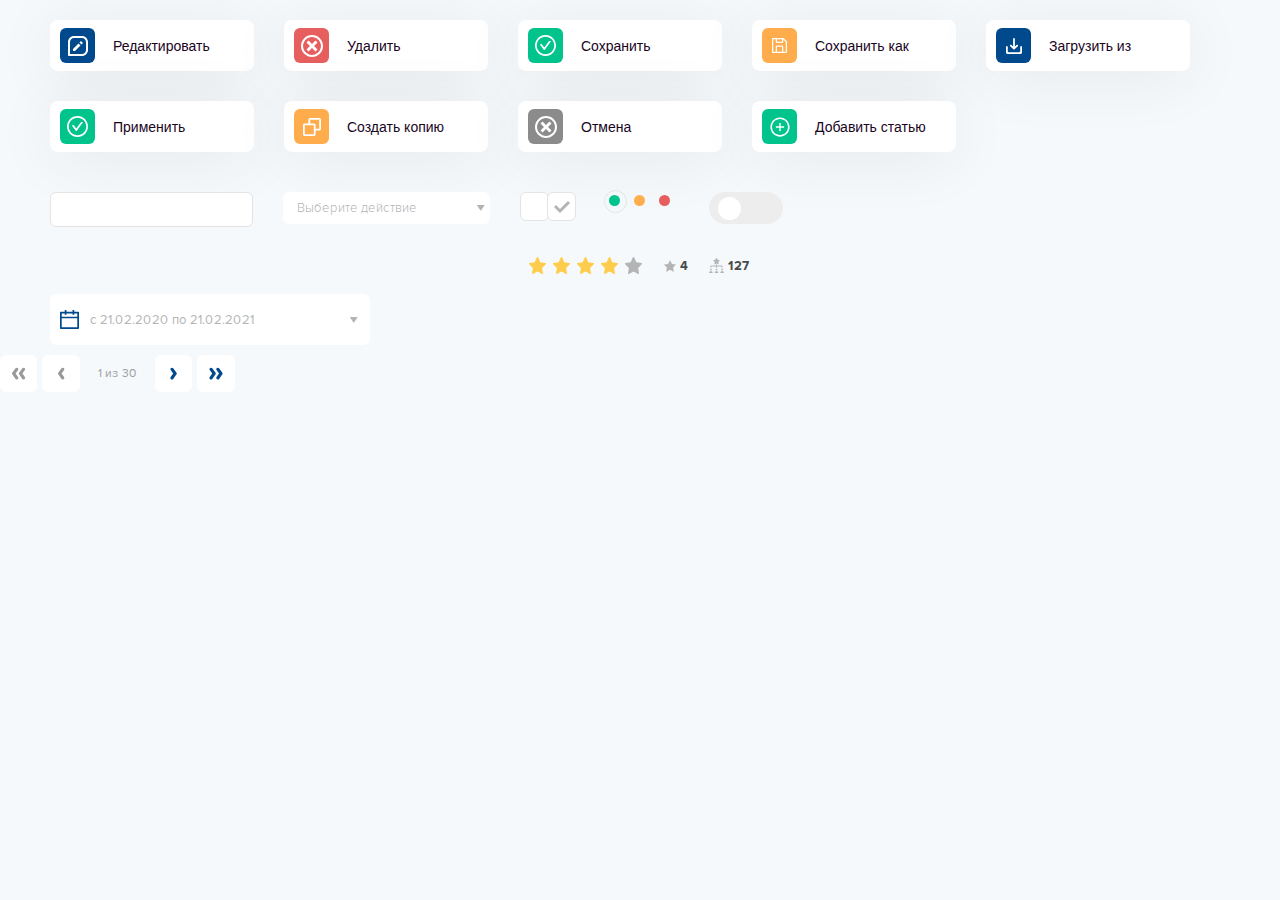
<file: ux.html>
<!DOCTYPE html>
<html lang="en">

<head>
    <meta charset="UTF-8">
    <meta http-equiv="X-UA-Compatible" content="IE=edge">
    <meta name="viewport" content="width=device-width, initial-scale=1.0">
    <title>UX</title>
    <link rel="stylesheet" href="css/nice-select.css">
    <link rel="stylesheet" href="css/datepicker.css">
    <link rel="stylesheet" href="https://cdn.jsdelivr.net/npm/bootstrap@4.6.0/dist/css/bootstrap.min.css" integrity="sha384-B0vP5xmATw1+K9KRQjQERJvTumQW0nPEzvF6L/Z6nronJ3oUOFUFpCjEUQouq2+l" crossorigin="anonymous">
    <link rel="stylesheet" href="css/style.css">
</head>

<body>
    <div class="buttons">
        <button class="edit-btn custom-btn">
            <i>
                <svg width="20" height="20" viewBox="0 0 20 20" fill="none" xmlns="http://www.w3.org/2000/svg">
                    <path d="M14 0H6C2.691 0 0 2.691 0 6V19C0 19.2652 0.105357 19.5196 0.292893 19.7071C0.48043 19.8946 0.734784 20 1 20H14C17.309 20 20 17.309 20 14V6C20 2.691 17.309 0 14 0ZM18 14C18 16.206 16.206 18 14 18H2V6C2 3.794 3.794 2 6 2H14C16.206 2 18 3.794 18 6V14Z" fill="white"/>
                    <path d="M5 12.9868V14.9858H6.999L12.528 9.46382L10.53 7.46582L5 12.9868Z" fill="white"/>
                    <path d="M13.4707 8.522L11.4727 6.522L12.9957 5L14.9957 6.999L13.4707 8.522Z" fill="white"/>
                </svg>
            </i>
            <span>Редактировать</span>
        </button>
        <button class="delete-btn custom-btn">
            <i>
                <svg width="22" height="22" viewBox="0 0 22 22" fill="none" xmlns="http://www.w3.org/2000/svg">
                    <path d="M11 0C8.08262 0 5.28473 1.15893 3.22183 3.22183C1.15893 5.28473 0 8.08262 0 11C0 13.9174 1.15893 16.7153 3.22183 18.7782C5.28473 20.8411 8.08262 22 11 22C13.9174 22 16.7153 20.8411 18.7782 18.7782C20.8411 16.7153 22 13.9174 22 11C22 8.08262 20.8411 5.28473 18.7782 3.22183C16.7153 1.15893 13.9174 0 11 0V0ZM11 19.9375C8.62963 19.9375 6.35634 18.9959 4.68023 17.3198C3.00413 15.6437 2.0625 13.3704 2.0625 11C2.0625 8.62963 3.00413 6.35634 4.68023 4.68023C6.35634 3.00413 8.62963 2.0625 11 2.0625C13.3704 2.0625 15.6437 3.00413 17.3198 4.68023C18.9959 6.35634 19.9375 8.62963 19.9375 11C19.9375 13.3704 18.9959 15.6437 17.3198 17.3198C15.6437 18.9959 13.3704 19.9375 11 19.9375Z" fill="#FFFFFF"/>
                    <path d="M14.4375 5.5L11 8.9375L7.5625 5.5L5.5 7.5625L8.9375 11L5.5 14.4375L7.5625 16.5L11 13.0625L14.4375 16.5L16.5 14.4375L13.0625 11L16.5 7.5625L14.4375 5.5Z" fill="#FFFFFF"/>
                </svg>
            </i>
            <span>Удалить</span>
        </button>
        <button class="save-btn custom-btn">
            <i>
                <svg width="21" height="21" viewBox="0 0 21 21" fill="none" xmlns="http://www.w3.org/2000/svg">
                    <path d="M15.7751 6H14.4522C14.1645 6 13.8909 6.13869 13.7217 6.37644L9.28767 12.5467L7.2794 9.75024C7.11017 9.51532 6.83939 9.37381 6.54887 9.37381H5.22601C5.04267 9.37381 4.93548 9.58325 5.04267 9.73326L8.55714 14.6241C8.64016 14.7404 8.74961 14.8352 8.87641 14.9005C9.00321 14.9659 9.14371 15 9.28626 15C9.42882 15 9.56932 14.9659 9.69612 14.9005C9.82292 14.8352 9.93237 14.7404 10.0154 14.6241L15.9556 6.35946C16.0656 6.20945 15.9584 6 15.7751 6Z" fill="white"/>
                    <path d="M10.5 0C4.70156 0 0 4.70156 0 10.5C0 16.2984 4.70156 21 10.5 21C16.2984 21 21 16.2984 21 10.5C21 4.70156 16.2984 0 10.5 0ZM10.5 19.2188C5.68594 19.2188 1.78125 15.3141 1.78125 10.5C1.78125 5.68594 5.68594 1.78125 10.5 1.78125C15.3141 1.78125 19.2188 5.68594 19.2188 10.5C19.2188 15.3141 15.3141 19.2188 10.5 19.2188Z" fill="white"/>
                </svg>
            </i>
            <span>Сохранить</span>
        </button>
        <button class="save-as-btn custom-btn">
            <i>
                <svg width="15" height="15" viewBox="0 0 15 15" fill="none" xmlns="http://www.w3.org/2000/svg">
                    <path d="M14.8187 3.30626L11.6937 0.18126C11.6353 0.123334 11.5661 0.0775062 11.4899 0.0464034C11.4138 0.0153005 11.3322 -0.000465111 11.25 1.04464e-05H1.25C0.918479 1.04464e-05 0.600537 0.131706 0.366116 0.366127C0.131696 0.600547 0 0.918489 0 1.25001V13.75C0 14.0815 0.131696 14.3995 0.366116 14.6339C0.600537 14.8683 0.918479 15 1.25 15H13.75C14.0815 15 14.3995 14.8683 14.6339 14.6339C14.8683 14.3995 15 14.0815 15 13.75V3.75001C15.0005 3.66775 14.9847 3.58621 14.9536 3.51007C14.9225 3.43392 14.8767 3.36466 14.8187 3.30626ZM5 1.25001H9.99999V3.75001H5V1.25001ZM9.99999 13.75H5V8.75H9.99999V13.75ZM11.25 13.75V8.75C11.25 8.41848 11.1183 8.10054 10.8839 7.86612C10.6495 7.6317 10.3315 7.50001 9.99999 7.50001H5C4.66848 7.50001 4.35053 7.6317 4.11611 7.86612C3.88169 8.10054 3.75 8.41848 3.75 8.75V13.75H1.25V1.25001H3.75V3.75001C3.75 4.08153 3.88169 4.39947 4.11611 4.63389C4.35053 4.86831 4.66848 5.00001 5 5.00001H9.99999C10.3315 5.00001 10.6495 4.86831 10.8839 4.63389C11.1183 4.39947 11.25 4.08153 11.25 3.75001V1.50626L13.75 4.00626V13.75H11.25Z" fill="#FFFFFF"/>
                </svg>
            </i>
            <span>Сохранить как</span>
        </button>
        <button class="download-btn custom-btn">
            <i>
                <svg width="16" height="16" viewBox="0 0 16 16" fill="none" xmlns="http://www.w3.org/2000/svg">
                    <path d="M14.2222 8.88889V13.3333C14.2222 13.8222 13.8222 14.2222 13.3333 14.2222H2.66667C2.17778 14.2222 1.77778 13.8222 1.77778 13.3333V8.88889C1.77778 8.4 1.37778 8 0.888889 8C0.4 8 0 8.4 0 8.88889V14.2222C0 15.2 0.8 16 1.77778 16H14.2222C15.2 16 16 15.2 16 14.2222V8.88889C16 8.4 15.6 8 15.1111 8C14.6222 8 14.2222 8.4 14.2222 8.88889ZM8.88889 8.59556L10.56 6.92444C10.6423 6.84215 10.74 6.77687 10.8475 6.73233C10.955 6.68779 11.0703 6.66487 11.1867 6.66487C11.303 6.66487 11.4183 6.68779 11.5258 6.73233C11.6333 6.77687 11.731 6.84215 11.8133 6.92444C11.8956 7.00674 11.9609 7.10444 12.0054 7.21196C12.05 7.31949 12.0729 7.43473 12.0729 7.55111C12.0729 7.66749 12.05 7.78274 12.0054 7.89026C11.9609 7.99778 11.8956 8.09548 11.8133 8.17778L8.62222 11.3689C8.53999 11.4513 8.44231 11.5167 8.33478 11.5613C8.22725 11.6059 8.11197 11.6288 7.99556 11.6288C7.87914 11.6288 7.76387 11.6059 7.65633 11.5613C7.5488 11.5167 7.45112 11.4513 7.36889 11.3689L4.17778 8.17778C4.01158 8.01158 3.9182 7.78616 3.9182 7.55111C3.9182 7.31607 4.01158 7.09065 4.17778 6.92444C4.34398 6.75824 4.5694 6.66487 4.80444 6.66487C5.03949 6.66487 5.26491 6.75824 5.43111 6.92444L7.11111 8.59556V0.888889C7.11111 0.4 7.51111 0 8 0C8.48889 0 8.88889 0.4 8.88889 0.888889V8.59556Z" fill="white"/>
                </svg>
            </i>
            <span>Загрузить из</span>
        </button>
        <button class="apply-btn custom-btn">
            <i>
                <svg width="21" height="21" viewBox="0 0 21 21" fill="none" xmlns="http://www.w3.org/2000/svg">
                    <path d="M15.7751 6H14.4522C14.1645 6 13.8909 6.13869 13.7217 6.37644L9.28767 12.5467L7.2794 9.75024C7.11017 9.51532 6.83939 9.37381 6.54887 9.37381H5.22601C5.04267 9.37381 4.93548 9.58325 5.04267 9.73326L8.55714 14.6241C8.64016 14.7404 8.74961 14.8352 8.87641 14.9005C9.00321 14.9659 9.14371 15 9.28626 15C9.42882 15 9.56932 14.9659 9.69612 14.9005C9.82292 14.8352 9.93237 14.7404 10.0154 14.6241L15.9556 6.35946C16.0656 6.20945 15.9584 6 15.7751 6Z" fill="white"/>
                    <path d="M10.5 0C4.70156 0 0 4.70156 0 10.5C0 16.2984 4.70156 21 10.5 21C16.2984 21 21 16.2984 21 10.5C21 4.70156 16.2984 0 10.5 0ZM10.5 19.2188C5.68594 19.2188 1.78125 15.3141 1.78125 10.5C1.78125 5.68594 5.68594 1.78125 10.5 1.78125C15.3141 1.78125 19.2188 5.68594 19.2188 10.5C19.2188 15.3141 15.3141 19.2188 10.5 19.2188Z" fill="white"/>
                </svg>
            </i>
            <span>Применить</span>
        </button>
        <button class="copy-btn custom-btn">
            <i>
                <svg width="18" height="18" viewBox="0 0 18 18" fill="none" xmlns="http://www.w3.org/2000/svg">
                    <path d="M16.2 0H7.2C6.2073 0 5.4 0.8073 5.4 1.8V5.4H1.8C0.8073 5.4 0 6.2073 0 7.2V16.2C0 17.1927 0.8073 18 1.8 18H10.8C11.7927 18 12.6 17.1927 12.6 16.2V12.6H16.2C17.1927 12.6 18 11.7927 18 10.8V1.8C18 0.8073 17.1927 0 16.2 0ZM1.8 16.2V7.2H10.8L10.8018 16.2H1.8ZM16.2 10.8H12.6V7.2C12.6 6.2073 11.7927 5.4 10.8 5.4H7.2V1.8H16.2V10.8Z" fill="white"/>
                </svg>
            </i>
            <span>Создать копию</span>
        </button>
        <button class="cancel-btn custom-btn">
            <i>
                <svg width="22" height="22" viewBox="0 0 22 22" fill="none" xmlns="http://www.w3.org/2000/svg">
                    <path d="M11 0C8.08262 0 5.28473 1.15893 3.22183 3.22183C1.15893 5.28473 0 8.08262 0 11C0 13.9174 1.15893 16.7153 3.22183 18.7782C5.28473 20.8411 8.08262 22 11 22C13.9174 22 16.7153 20.8411 18.7782 18.7782C20.8411 16.7153 22 13.9174 22 11C22 8.08262 20.8411 5.28473 18.7782 3.22183C16.7153 1.15893 13.9174 0 11 0V0ZM11 19.9375C8.62963 19.9375 6.35634 18.9959 4.68023 17.3198C3.00413 15.6437 2.0625 13.3704 2.0625 11C2.0625 8.62963 3.00413 6.35634 4.68023 4.68023C6.35634 3.00413 8.62963 2.0625 11 2.0625C13.3704 2.0625 15.6437 3.00413 17.3198 4.68023C18.9959 6.35634 19.9375 8.62963 19.9375 11C19.9375 13.3704 18.9959 15.6437 17.3198 17.3198C15.6437 18.9959 13.3704 19.9375 11 19.9375Z" fill="#FFFFFF"/>
                    <path d="M14.4375 5.5L11 8.9375L7.5625 5.5L5.5 7.5625L8.9375 11L5.5 14.4375L7.5625 16.5L11 13.0625L14.4375 16.5L16.5 14.4375L13.0625 11L16.5 7.5625L14.4375 5.5Z" fill="#FFFFFF"/>
                </svg>
            </i>
            <span>Отмена</span>
        </button>
        <button class="add-btn custom-btn">
            <i>
                <svg width="22" height="22" viewBox="0 0 12 12" fill="none" xmlns="http://www.w3.org/2000/svg">
                    <path d="M8.15625 5.625H6.375V3.84375C6.375 3.79219 6.33281 3.75 6.28125 3.75H5.71875C5.66719 3.75 5.625 3.79219 5.625 3.84375V5.625H3.84375C3.79219 5.625 3.75 5.66719 3.75 5.71875V6.28125C3.75 6.33281 3.79219 6.375 3.84375 6.375H5.625V8.15625C5.625 8.20781 5.66719 8.25 5.71875 8.25H6.28125C6.33281 8.25 6.375 8.20781 6.375 8.15625V6.375H8.15625C8.20781 6.375 8.25 6.33281 8.25 6.28125V5.71875C8.25 5.66719 8.20781 5.625 8.15625 5.625Z" fill="white"/>
                    <path d="M6 0.75C3.10078 0.75 0.75 3.10078 0.75 6C0.75 8.89922 3.10078 11.25 6 11.25C8.89922 11.25 11.25 8.89922 11.25 6C11.25 3.10078 8.89922 0.75 6 0.75ZM6 10.3594C3.59297 10.3594 1.64062 8.40703 1.64062 6C1.64062 3.59297 3.59297 1.64062 6 1.64062C8.40703 1.64062 10.3594 3.59297 10.3594 6C10.3594 8.40703 8.40703 10.3594 6 10.3594Z" fill="white"/>
                </svg>
            </i>
            <span>Добавить статью</span>
        </button>
    </div>

    <div class="inputs">
        <input type="text">
        <div class="select-block">
            <select class="select">
                <option disabled selected value="">Выберите действие</option>
                <option value="действие 1">действие 1</option>
                <option value="действие 2">действие 2</option>
                <option value="действие 3">действие 3</option>
            </select>
        </div>
        <!-- <input type='text' class="datepicker-here" /> -->
        <div class="check">
            <input type='checkbox' class="checkbox" id='c' />
            <label for='c'>
            </label>
            <input type='checkbox' class="checkbox" checked id='c2' />
            <label for='c2'>
            </label>
        </div>
        <div class="radio">
            <input type='radio' checked class='orange-radio' id='r' name='r' />
            <label for='r'>
            </label>
            <input type='radio' class='orange-radio' id='r2' name='r' />
            <label for='r2'>
            </label>
            <input type='radio' class='red-radio' id='r3' name='r' />
            <label for='r3'>
            </label>
        </div>
        <div class="switch-block">
            <input type="checkbox" id="toggle" class="toggle" />
            <label for="toggle" class="switch"></label>
        </div>
    </div>

    <div class="block">
        <div class="rating-block">
            <div class="rating">
                <svg class="rating__item" width="17" height="17" viewBox="0 0 17 17" fill="none" xmlns="http://www.w3.org/2000/svg">
                    <path d="M16.4505 5.98618L11.3543 5.21059L9.07611 0.374144C9.01388 0.241725 8.91152 0.134529 8.78506 0.0693701C8.46793 -0.0945772 8.08254 0.0420455 7.92397 0.374144L5.64581 5.21059L0.549539 5.98618C0.409035 6.0072 0.280575 6.07656 0.182222 6.18166C0.0633192 6.30964 -0.00220171 6.48181 5.64944e-05 6.66035C0.0023147 6.83888 0.0721672 7.00918 0.194265 7.13381L3.88148 10.8983L3.01036 16.214C2.98993 16.3376 3.003 16.4648 3.04808 16.5811C3.09316 16.6973 3.16845 16.7981 3.26541 16.8718C3.36237 16.9456 3.47713 16.9894 3.59666 16.9983C3.7162 17.0072 3.83573 16.9809 3.9417 16.9223L8.50004 14.4127L13.0584 16.9223C13.1828 16.9917 13.3273 17.0148 13.4658 16.9896C13.8151 16.9265 14.0499 16.5797 13.9897 16.214L13.1186 10.8983L16.8058 7.13381C16.9062 7.03082 16.9724 6.8963 16.9925 6.74917C17.0467 6.38134 16.8018 6.04083 16.4505 5.98618Z" fill="#FFCD4D"/>
                </svg>
                <svg class="rating__item" width="17" height="17" viewBox="0 0 17 17" fill="none" xmlns="http://www.w3.org/2000/svg">
                    <path d="M16.4505 5.98618L11.3543 5.21059L9.07611 0.374144C9.01388 0.241725 8.91152 0.134529 8.78506 0.0693701C8.46793 -0.0945772 8.08254 0.0420455 7.92397 0.374144L5.64581 5.21059L0.549539 5.98618C0.409035 6.0072 0.280575 6.07656 0.182222 6.18166C0.0633192 6.30964 -0.00220171 6.48181 5.64944e-05 6.66035C0.0023147 6.83888 0.0721672 7.00918 0.194265 7.13381L3.88148 10.8983L3.01036 16.214C2.98993 16.3376 3.003 16.4648 3.04808 16.5811C3.09316 16.6973 3.16845 16.7981 3.26541 16.8718C3.36237 16.9456 3.47713 16.9894 3.59666 16.9983C3.7162 17.0072 3.83573 16.9809 3.9417 16.9223L8.50004 14.4127L13.0584 16.9223C13.1828 16.9917 13.3273 17.0148 13.4658 16.9896C13.8151 16.9265 14.0499 16.5797 13.9897 16.214L13.1186 10.8983L16.8058 7.13381C16.9062 7.03082 16.9724 6.8963 16.9925 6.74917C17.0467 6.38134 16.8018 6.04083 16.4505 5.98618Z" fill="#FFCD4D"/>
                </svg>
                <svg class="rating__item" width="17" height="17" viewBox="0 0 17 17" fill="none" xmlns="http://www.w3.org/2000/svg">
                    <path d="M16.4505 5.98618L11.3543 5.21059L9.07611 0.374144C9.01388 0.241725 8.91152 0.134529 8.78506 0.0693701C8.46793 -0.0945772 8.08254 0.0420455 7.92397 0.374144L5.64581 5.21059L0.549539 5.98618C0.409035 6.0072 0.280575 6.07656 0.182222 6.18166C0.0633192 6.30964 -0.00220171 6.48181 5.64944e-05 6.66035C0.0023147 6.83888 0.0721672 7.00918 0.194265 7.13381L3.88148 10.8983L3.01036 16.214C2.98993 16.3376 3.003 16.4648 3.04808 16.5811C3.09316 16.6973 3.16845 16.7981 3.26541 16.8718C3.36237 16.9456 3.47713 16.9894 3.59666 16.9983C3.7162 17.0072 3.83573 16.9809 3.9417 16.9223L8.50004 14.4127L13.0584 16.9223C13.1828 16.9917 13.3273 17.0148 13.4658 16.9896C13.8151 16.9265 14.0499 16.5797 13.9897 16.214L13.1186 10.8983L16.8058 7.13381C16.9062 7.03082 16.9724 6.8963 16.9925 6.74917C17.0467 6.38134 16.8018 6.04083 16.4505 5.98618Z" fill="#FFCD4D"/>
                </svg>
                <svg class="rating__item" width="17" height="17" viewBox="0 0 17 17" fill="none" xmlns="http://www.w3.org/2000/svg">
                    <path d="M16.4505 5.98618L11.3543 5.21059L9.07611 0.374144C9.01388 0.241725 8.91152 0.134529 8.78506 0.0693701C8.46793 -0.0945772 8.08254 0.0420455 7.92397 0.374144L5.64581 5.21059L0.549539 5.98618C0.409035 6.0072 0.280575 6.07656 0.182222 6.18166C0.0633192 6.30964 -0.00220171 6.48181 5.64944e-05 6.66035C0.0023147 6.83888 0.0721672 7.00918 0.194265 7.13381L3.88148 10.8983L3.01036 16.214C2.98993 16.3376 3.003 16.4648 3.04808 16.5811C3.09316 16.6973 3.16845 16.7981 3.26541 16.8718C3.36237 16.9456 3.47713 16.9894 3.59666 16.9983C3.7162 17.0072 3.83573 16.9809 3.9417 16.9223L8.50004 14.4127L13.0584 16.9223C13.1828 16.9917 13.3273 17.0148 13.4658 16.9896C13.8151 16.9265 14.0499 16.5797 13.9897 16.214L13.1186 10.8983L16.8058 7.13381C16.9062 7.03082 16.9724 6.8963 16.9925 6.74917C17.0467 6.38134 16.8018 6.04083 16.4505 5.98618Z" fill="#FFCD4D"/>
                </svg>
                <svg width="17" height="17" viewBox="0 0 17 17" fill="none" xmlns="http://www.w3.org/2000/svg">
                    <path d="M16.4505 5.98618L11.3543 5.21059L9.07611 0.374144C9.01388 0.241725 8.91152 0.134529 8.78506 0.0693701C8.46793 -0.0945772 8.08254 0.0420455 7.92397 0.374144L5.64581 5.21059L0.549539 5.98618C0.409035 6.0072 0.280575 6.07656 0.182222 6.18166C0.0633192 6.30964 -0.00220171 6.48181 5.64944e-05 6.66035C0.0023147 6.83888 0.0721672 7.00918 0.194265 7.13381L3.88148 10.8983L3.01036 16.214C2.98993 16.3376 3.003 16.4648 3.04808 16.5811C3.09316 16.6973 3.16845 16.7981 3.26541 16.8718C3.36237 16.9456 3.47713 16.9894 3.59666 16.9983C3.7162 17.0072 3.83573 16.9809 3.9417 16.9223L8.50004 14.4127L13.0584 16.9223C13.1828 16.9917 13.3273 17.0148 13.4658 16.9896C13.8151 16.9265 14.0499 16.5797 13.9897 16.214L13.1186 10.8983L16.8058 7.13381C16.9062 7.03082 16.9724 6.8963 16.9925 6.74917C17.0467 6.38134 16.8018 6.04083 16.4505 5.98618Z" fill="#B4B4B4"/>
                </svg>
            </div>
            <div class="rating-num">
                <svg width="12" height="12" viewBox="0 0 12 12" fill="none" xmlns="http://www.w3.org/2000/svg">
                    <path d="M11.9894 4.63497C11.9641 4.55721 11.8969 4.5005 11.8159 4.48869L7.93022 3.92399L6.19252 0.403059C6.15643 0.329599 6.08168 0.283203 6.00006 0.283203C5.91844 0.283203 5.84348 0.329599 5.8076 0.403059L4.06969 3.92421L0.184033 4.48891C0.103055 4.50072 0.0360388 4.55721 0.0104781 4.63518C-0.0146531 4.71272 0.00618214 4.79821 0.0648214 4.85513L2.87671 7.59593L2.21278 11.4661C2.19903 11.5467 2.23211 11.6281 2.29805 11.6762C2.36443 11.7247 2.45228 11.731 2.52423 11.6925L6.00006 9.86546L9.47546 11.6925C9.50682 11.7091 9.5414 11.7172 9.57556 11.7172C9.62002 11.7172 9.66427 11.7035 9.70185 11.6762C9.76801 11.6281 9.80109 11.5467 9.78713 11.4661L9.12341 7.59614L11.9353 4.85513C11.9937 4.79778 12.0148 4.71251 11.9894 4.63497Z" fill="#B4B4B4"/>
                </svg>
                <span>4</span>
            </div>
            <div class="rating-group">
                <img src="img/group-star.svg" alt="">
                <span>127</span>
            </div>
        </div>

    </div>
    <div class="block">
        <div class="datapicker">
            <div class="datapicker__show">
                <img src="img/calendar.svg" alt="">
                <span>с 21.02.2020 </span>&#160;по&#160;
                <span> 21.02.2021</span>
            </div>
            <div class="datapicker__hidden">
                <div class="datapicker__hidden-nav">
                    <select class="select select-month">
                        <option value="Январь">Январь</option>
                        <option selected value="Февраль">Февраль</option>
                        <option value="Март">Март</option>
                        <option value="Апрель">Апрель</option>
                        <option value="Май">Май</option>
                        <option value="Июнь">Июнь</option>
                        <option value="Июль">Июль</option>
                        <option value="Август">Август</option>
                        <option value="Сентябрь">Сентябрь</option>
                        <option value="Октябрь">Октябрь</option>
                        <option value="Ноябрь">Ноябрь</option>
                        <option value="Декабрь">Декабрь</option>
                    </select>
                    <select class="select select-year">
                        <option selected value="2020">2020</option>
                        <option value="2021">2021</option>
                        <option value="2022">2022</option>
                        <option value="2023">2023</option>
                        <option value="2024">2024</option>
                        <option value="2025">2025</option>
                        <option value="2026">2026</option>
                        <option value="2027">2027</option>
                        <option value="2028">2028</option>
                        <option value="2029">2029</option>
                        <option value="2030">2030</option>
                        <option value="2031">2031</option>
                        <option value="2032">2032</option>
                    </select>
                </div>
                <div class="datapicker__days-top">
                    <div>Пн</div>
                    <div>Вт</div>
                    <div>Ср</div>
                    <div>Чт</div>
                    <div>Пт</div>
                    <div>Сб</div>
                    <div>Вс</div>
                </div>
                <div class="datapicker__days">
                    <div class="datapicker__day datapicker__day--disabled">28</div>
                    <div class="datapicker__day datapicker__day--disabled">29</div>
                    <div class="datapicker__day datapicker__day--disabled">30</div>
                    <div class="datapicker__day datapicker__day--disabled">31</div>
                    <div class="datapicker__day">1</div>
                    <div class="datapicker__day">2</div>
                    <div class="datapicker__day datapicker__day--weekend">3</div>
                    <div class="datapicker__day">4</div>
                    <div class="datapicker__day">5</div>
                    <div class="datapicker__day">6</div>
                    <div class="datapicker__day">7</div>
                    <div class="datapicker__day">8</div>
                    <div class="datapicker__day">9</div>
                    <div class="datapicker__day datapicker__day--weekend">10</div>
                    <div class="datapicker__day">11</div>
                    <div class="datapicker__day">12</div>
                    <div class="datapicker__day">13</div>
                    <div class="datapicker__day">14</div>
                    <div class="datapicker__day">15</div>
                    <div class="datapicker__day">16</div>
                    <div class="datapicker__day datapicker__day--weekend">17</div>
                    <div class="datapicker__day">18</div>
                    <div class="datapicker__day">19</div>
                    <div class="datapicker__day">20</div>
                    <div class="datapicker__day datapicker__day--from">21</div>
                    <div class="datapicker__day">22</div>
                    <div class="datapicker__day datapicker__day--to">23</div>
                    <div class="datapicker__day datapicker__day--weekend">24</div>
                    <div class="datapicker__day">25</div>
                    <div class="datapicker__day">26</div>
                    <div class="datapicker__day">27</div>
                    <div class="datapicker__day">28</div>
                    <div class="datapicker__day">29</div>
                    <div class="datapicker__day">30</div>
                    <div class="datapicker__day datapicker__day--disabled datapicker__day--weekend">1</div>
                </div>
            </div>
        </div>
    </div>

    <div class="pagination">
        <button class="pagination__btn pagination__btn--disabled">
            <svg width="15" height="13" viewBox="0 0 15 13" fill="none" xmlns="http://www.w3.org/2000/svg">
                <path d="M1.089 7.08982L4.53102 11.9035C4.82069 12.3125 5.28929 12.5596 5.79196 12.5596C7.06142 12.5596 7.79413 11.1282 7.06142 10.0973L4.5651 6.59567L7.06142 3.09401C7.80264 2.06311 7.06142 0.631772 5.79196 0.631772C5.28929 0.631772 4.81218 0.878848 4.5225 1.2878L1.08048 6.10152C0.876002 6.39971 0.876002 6.79163 1.089 7.08982Z" fill="#00498D"/>
                <path d="M7.90443 7.08982L11.3379 11.9035C11.6361 12.3125 12.1047 12.5596 12.6074 12.5596C13.8768 12.5596 14.6181 11.1282 13.8768 10.0973L11.3805 6.59567L13.8768 3.09401C14.6181 2.06311 13.8768 0.631772 12.6074 0.631772C12.1047 0.631772 11.6276 0.878848 11.3379 1.2878L7.89591 6.10152C7.69143 6.39971 7.69143 6.79163 7.90443 7.08982Z" fill="#00498D"/>
            </svg>
        </button>
        <button class="pagination__btn pagination__btn--disabled">
            <svg width="8" height="13" viewBox="0 0 8 13" fill="none" xmlns="http://www.w3.org/2000/svg">
                <path d="M1.09583 7.08982L4.53786 11.9035C4.82753 12.3125 5.29612 12.5596 5.79879 12.5596C7.06825 12.5596 7.80096 11.1282 7.06825 10.0973L4.57194 6.59567L7.06825 3.09401C7.80948 2.06311 7.06825 0.631772 5.79879 0.631772C5.29612 0.631772 4.81901 0.878848 4.52934 1.2878L1.08731 6.10152C0.882838 6.39971 0.882838 6.79163 1.09583 7.08982Z" fill="#00498D"/>
            </svg>
        </button>
        <span>1 из 30</span>
        <button class="pagination__btn">
            <svg width="7" height="13" viewBox="0 0 7 13" fill="none" xmlns="http://www.w3.org/2000/svg">
                <path d="M6.66393 6.10146L3.22191 1.28774C2.93224 0.87879 2.46364 0.631714 1.96097 0.631714C0.691513 0.631714 -0.0411954 2.06305 0.691512 3.09395L3.18783 6.59561L0.691512 10.0973C-0.0497153 11.1282 0.691513 12.5595 1.96097 12.5595C2.46364 12.5595 2.94075 12.3124 3.23043 11.9035L6.67245 7.08976C6.87693 6.79157 6.87693 6.39966 6.66393 6.10146Z" fill="#00498D"/>
            </svg>
        </button>
        <button class="pagination__btn">
            <svg width="14" height="13" viewBox="0 0 14 13" fill="none" xmlns="http://www.w3.org/2000/svg">
                <path d="M13.5223 6.10146L10.0803 1.28774C9.79063 0.87879 9.32204 0.631714 8.81937 0.631714C7.54991 0.631714 6.8172 2.06305 7.54991 3.09395L10.0462 6.59561L7.54991 10.0973C6.80868 11.1282 7.54991 12.5595 8.81937 12.5595C9.32204 12.5595 9.79915 12.3124 10.0888 11.9035L13.5308 7.08976C13.7353 6.79157 13.7353 6.39966 13.5223 6.10146Z" fill="#00498D"/>
                <path d="M6.7069 6.10146L3.2734 1.28774C2.9752 0.87879 2.50661 0.631714 2.00394 0.631714C0.734481 0.631714 -0.00674638 2.06305 0.734481 3.09395L3.2308 6.59561L0.734481 10.0973C-0.00674638 11.1282 0.734481 12.5595 2.00394 12.5595C2.50661 12.5595 2.98372 12.3124 3.2734 11.9035L6.71542 7.08976C6.9199 6.79157 6.9199 6.39966 6.7069 6.10146Z" fill="#00498D"/>
            </svg>
        </button>
    </div>




    <script src="js/jquery-1.11.3.min.js"></script>
    <script src="js/bootstrap.min.js"></script>
    <script src="js/jquery.mCustomScrollbar.concat.min.js"></script>
    <script src="js/jquery.nice-select.min.js"></script>
    <script src="js/datapicker.js"></script>
    <script src="js/index.js"></script>
</body>


</html>
</file>
<file: css/nice-select.css>
.nice-select {
  -webkit-tap-highlight-color: transparent;
  background-color: #fff;
  border-radius: 5px;
  border: solid 1px #e8e8e8;
  -webkit-box-sizing: border-box;
  box-sizing: border-box;
  cursor: pointer;
  display: block;
  float: left;
  font-family: inherit;
  font-size: 14px;
  font-weight: normal;
  height: 42px;
  line-height: 40px;
  outline: none;
  padding-left: 18px;
  padding-right: 30px;
  position: relative;
  text-align: left !important;
  -webkit-transition: all 0.2s ease-in-out;
  transition: all 0.2s ease-in-out;
  -webkit-user-select: none;
     -moz-user-select: none;
      -ms-user-select: none;
          user-select: none;
  white-space: nowrap;
  width: auto;
  background: #ffffff !important;
  padding: 0 10px;
  font-size: 13px;
  color: #212121;
  height: 22px;
  line-height: 22px;
  background: #ffffff !important;
  border: 1px solid #e0e0e0;
  width: 142px;
  font-weight: 300;
}
.ncatlist .ncatfilterselect .nice-select, .cartselect.nice-select{
  width: 100%;
}
.shoplist .shoplist-menu .nice-select{
  width: 380px;
    height: 52px;
    border: 1px solid #e0e0e0;
    border-radius: 3px;
    line-height: 52px;
    padding: 0 15px;
    color: #cccccc;
}
.shoplist .shoplist-menu .nice-select:after{
    background: url(../images/seldropblack.png) no-repeat;
    content: "";
    position: absolute;
    z-index: 1;
    right: 15px;
    top: 50%;
    width: 13px;
    height: 13px;
    display: block;
    margin-top: -7px;
    -webkit-transform: rotate(0deg);
    transform: rotate(0deg);
}
.shoplist .shoplist-menu .nice-select.open:after {
    -webkit-transform: rotate(-180deg);
    transform: rotate(-180deg); }
  .nice-select:hover {
    border-color: #dbdbdb; }
  .nice-select:active, .nice-select.open, .nice-select:focus {
    border-color: #999; }
  .nice-select:after {
        content: "";
    position: absolute;
    z-index: 7;
    top: 2px;
    right: 10px;
    width: 8px;
    height: 16px;
    cursor: pointer;
    -webkit-transform: rotate(-90deg);
    transform: rotate(-90deg);
    -webkit-transition: all 0.3s;
    transition: all 0.3s;
    background-size: 4px auto; }
  .nice-select.open:after {
    -webkit-transform: rotate(-270deg);
            transform: rotate(-270deg); }
  .nice-select.open .list {
    opacity: 1;
    pointer-events: auto;
    -webkit-transform: scale(1) translateY(0);
            transform: scale(1) translateY(0); }
  .nice-select.disabled {
    border-color: #ededed;
    color: #999;
    pointer-events: none; }
    .nice-select.disabled:after {
      border-color: #cccccc; }
  .nice-select.wide {
    width: 100%; }
    .nice-select.wide .list {
      left: 0 !important;
      right: 0 !important; }
  .nice-select.right {
    float: right; }
    .nice-select.right .list {
      left: auto;
      right: 0; }
  .nice-select.small {
    font-size: 12px;
    height: 36px;
    line-height: 34px; }
    .nice-select.small:after {
      height: 4px;
      width: 4px; }
    .nice-select.small .option {
      line-height: 34px;
      min-height: 34px; }
  .nice-select .list {
    background-color: #fff;
    border-radius: 5px;
    -webkit-box-shadow: 0 0 0 1px rgba(68, 68, 68, 0.11);
    box-shadow: 0 0 0 1px rgba(68, 68, 68, 0.11);
    -webkit-box-sizing: border-box;
    box-sizing: border-box;
    margin-top: 4px;
    opacity: 0;
    overflow: hidden;
    padding: 0;
    pointer-events: none;
    position: absolute;
    top: 100%;
    left: 0;
    width: 100%;
    -webkit-transition: all 0.2s cubic-bezier(0.5, 0, 0, 1.25), opacity 0.15s ease-out;
    transition: all 0.2s cubic-bezier(0.5, 0, 0, 1.25), opacity 0.15s ease-out;
    z-index: 9; }
    .nice-select .list:hover .option:not(:hover) {
      background-color: transparent !important; }
  .nice-select .option {
    cursor: pointer;
    font-weight: 400;
    list-style: none;
    outline: none;
    padding-left: 18px;
    padding-right: 29px;
    padding: 6px 10px;
    font-size: 12px;
    line-height: 1;
    border-top: 1px dotted #e0e0e0;
    text-align: left;
    -webkit-transition: all 0.2s;
    transition: all 0.2s; }
    .nice-select .option:hover, .nice-select .option.focus, .nice-select .option.selected.focus {
      background-color: #f6f6f6; }
    .nice-select .option.selected {
      font-weight: bold; width: 100%;}
    .nice-select .option.disabled {
      background-color: transparent;
      cursor: default; }

.no-csspointerevents .nice-select .list {
  display: none; }

.no-csspointerevents .nice-select.open .list {
  display: block; }

.cartFormBuy .nice-select,.cartFormBuy .cartselect{
  height: 40px;
  line-height: 40px;
  margin-bottom: 30px;
}
.cartFormBuy .nice-select:after{
  top: 12px;
}
.cartwrap .cartFormWrap .cartFormBuy .tabcart .cartselect.mt20 .nice-select{
  height: 40px;
  line-height: 40px;
  margin-bottom: 30px;
}
.cartwrap .cartFormWrap .cartFormBuy .tabcart .cartselect.mt20 .nice-select:after{
  top: 12px;
}
</file>
<file: css/datepicker.css>
.datepicker--cell-day.-other-month-,
.datepicker--cell-year.-other-decade- {
    color: #dedede;
}

.datepicker--cell-day.-other-month-:hover,
.datepicker--cell-year.-other-decade-:hover {
    color: #c5c5c5;
}

.-disabled-.-focus-.datepicker--cell-day.-other-month-,
.-disabled-.-focus-.datepicker--cell-year.-other-decade- {
    color: #dedede;
}

.-selected-.datepicker--cell-day.-other-month-,
.-selected-.datepicker--cell-year.-other-decade- {
    color: #fff;
    background: #a2ddf6;
}

.-selected-.-focus-.datepicker--cell-day.-other-month-,
.-selected-.-focus-.datepicker--cell-year.-other-decade- {
    background: #8ad5f4;
}

.-in-range-.datepicker--cell-day.-other-month-,
.-in-range-.datepicker--cell-year.-other-decade- {
    background-color: rgba(92, 196, 239, 0.1);
    color: #cccccc;
}

.-in-range-.-focus-.datepicker--cell-day.-other-month-,
.-in-range-.-focus-.datepicker--cell-year.-other-decade- {
    background-color: rgba(92, 196, 239, 0.2);
}

.datepicker--cell-day.-other-month-:empty,
.datepicker--cell-year.-other-decade-:empty {
    background: none;
    border: none;
}


/* -------------------------------------------------
      Datepicker cells
     ------------------------------------------------- */

.datepicker--cells {
    display: -webkit-flex;
    display: -ms-flexbox;
    display: flex;
    -webkit-flex-wrap: wrap;
    -ms-flex-wrap: wrap;
    flex-wrap: wrap;
}

.datepicker--cell {
    border-radius: 4px;
    box-sizing: border-box;
    cursor: pointer;
    display: -webkit-flex;
    display: -ms-flexbox;
    display: flex;
    position: relative;
    -webkit-align-items: center;
    -ms-flex-align: center;
    align-items: center;
    -webkit-justify-content: center;
    -ms-flex-pack: center;
    justify-content: center;
    height: 32px;
    z-index: 1;
}

.datepicker--cell.-focus- {
    background: #f0f0f0;
}

.datepicker--cell.-current- {
    color: #4EB5E6;
}

.datepicker--cell.-current-.-focus- {
    color: #4a4a4a;
}

.datepicker--cell.-current-.-in-range- {
    color: #4EB5E6;
}

.datepicker--cell.-in-range- {
    background: rgba(92, 196, 239, 0.1);
    color: #4a4a4a;
    border-radius: 0;
}

.datepicker--cell.-in-range-.-focus- {
    background-color: rgba(92, 196, 239, 0.2);
}

.datepicker--cell.-disabled- {
    cursor: default;
    color: #aeaeae;
}

.datepicker--cell.-disabled-.-focus- {
    color: #aeaeae;
}

.datepicker--cell.-disabled-.-in-range- {
    color: #a1a1a1;
}

.datepicker--cell.-disabled-.-current-.-focus- {
    color: #aeaeae;
}

.datepicker--cell.-range-from- {
    border: 1px solid rgba(92, 196, 239, 0.5);
    background-color: rgba(92, 196, 239, 0.1);
    border-radius: 4px 0 0 4px;
}

.datepicker--cell.-range-to- {
    border: 1px solid rgba(92, 196, 239, 0.5);
    background-color: rgba(92, 196, 239, 0.1);
    border-radius: 0 4px 4px 0;
}

.datepicker--cell.-range-from-.-range-to- {
    border-radius: 4px;
}

.datepicker--cell.-selected- {
    color: #fff;
    border: none;
    background: #5cc4ef;
}

.datepicker--cell.-selected-.-current- {
    color: #fff;
    background: #5cc4ef;
}

.datepicker--cell.-selected-.-focus- {
    background: #45bced;
}

.datepicker--cell:empty {
    cursor: default;
}

.datepicker--days-names {
    display: -webkit-flex;
    display: -ms-flexbox;
    display: flex;
    -webkit-flex-wrap: wrap;
    -ms-flex-wrap: wrap;
    flex-wrap: wrap;
    margin: 8px 0 3px;
}

.datepicker--day-name {
    color: #FF9A19;
    display: -webkit-flex;
    display: -ms-flexbox;
    display: flex;
    -webkit-align-items: center;
    -ms-flex-align: center;
    align-items: center;
    -webkit-justify-content: center;
    -ms-flex-pack: center;
    justify-content: center;
    -webkit-flex: 1;
    -ms-flex: 1;
    flex: 1;
    text-align: center;
    text-transform: uppercase;
    font-size: .8em;
}

.datepicker--cell-day {
    width: 14.28571%;
}

.datepicker--cells-months {
    height: 170px;
}

.datepicker--cell-month {
    width: 33.33%;
    height: 25%;
}

.datepicker--years {
    height: 170px;
}

.datepicker--cells-years {
    height: 170px;
}

.datepicker--cell-year {
    width: 25%;
    height: 33.33%;
}

.datepicker--cell-day.-other-month-,
.datepicker--cell-year.-other-decade- {
    color: #dedede;
}

.datepicker--cell-day.-other-month-:hover,
.datepicker--cell-year.-other-decade-:hover {
    color: #c5c5c5;
}

.-disabled-.-focus-.datepicker--cell-day.-other-month-,
.-disabled-.-focus-.datepicker--cell-year.-other-decade- {
    color: #dedede;
}

.-selected-.datepicker--cell-day.-other-month-,
.-selected-.datepicker--cell-year.-other-decade- {
    color: #fff;
    background: #a2ddf6;
}

.-selected-.-focus-.datepicker--cell-day.-other-month-,
.-selected-.-focus-.datepicker--cell-year.-other-decade- {
    background: #8ad5f4;
}

.-in-range-.datepicker--cell-day.-other-month-,
.-in-range-.datepicker--cell-year.-other-decade- {
    background-color: rgba(92, 196, 239, 0.1);
    color: #cccccc;
}

.-in-range-.-focus-.datepicker--cell-day.-other-month-,
.-in-range-.-focus-.datepicker--cell-year.-other-decade- {
    background-color: rgba(92, 196, 239, 0.2);
}

.datepicker--cell-day.-other-month-:empty,
.datepicker--cell-year.-other-decade-:empty {
    background: none;
    border: none;
}


/* -------------------------------------------------
      Datepicker
     ------------------------------------------------- */

.datepickers-container {
    position: absolute;
    left: 0;
    top: 0;
}

@media print {
    .datepickers-container {
        display: none;
    }
}

.datepicker {
    background: #fff;
    border: 1px solid #dbdbdb;
    box-shadow: 0 4px 12px rgba(0, 0, 0, 0.15);
    border-radius: 4px;
    box-sizing: content-box;
    font-family: Tahoma, sans-serif;
    font-size: 14px;
    color: #4a4a4a;
    width: 250px;
    position: absolute;
    left: -100000px;
    opacity: 0;
    transition: opacity 0.3s ease, left 0s 0.3s, -webkit-transform 0.3s ease;
    transition: opacity 0.3s ease, transform 0.3s ease, left 0s 0.3s;
    transition: opacity 0.3s ease, transform 0.3s ease, left 0s 0.3s, -webkit-transform 0.3s ease;
    z-index: 100;
}

.datepicker.-from-top- {
    -webkit-transform: translateY(-8px);
    transform: translateY(-8px);
}

.datepicker.-from-right- {
    -webkit-transform: translateX(8px);
    transform: translateX(8px);
}

.datepicker.-from-bottom- {
    -webkit-transform: translateY(8px);
    transform: translateY(8px);
}

.datepicker.-from-left- {
    -webkit-transform: translateX(-8px);
    transform: translateX(-8px);
}

.datepicker.active {
    opacity: 1;
    -webkit-transform: translate(0);
    transform: translate(0);
    transition: opacity 0.3s ease, left 0s 0s, -webkit-transform 0.3s ease;
    transition: opacity 0.3s ease, transform 0.3s ease, left 0s 0s;
    transition: opacity 0.3s ease, transform 0.3s ease, left 0s 0s, -webkit-transform 0.3s ease;
}

.datepicker-inline .datepicker {
    border-color: #d7d7d7;
    box-shadow: none;
    position: static;
    left: auto;
    right: auto;
    opacity: 1;
    -webkit-transform: none;
    transform: none;
}

.datepicker-inline .datepicker--pointer {
    display: none;
}

.datepicker--content {
    box-sizing: content-box;
    padding: 4px;
}

.-only-timepicker- .datepicker--content {
    display: none;
}

.datepicker--pointer {
    position: absolute;
    background: #fff;
    border-top: 1px solid #dbdbdb;
    border-right: 1px solid #dbdbdb;
    width: 10px;
    height: 10px;
    z-index: -1;
}

.-top-left- .datepicker--pointer,
.-top-center- .datepicker--pointer,
.-top-right- .datepicker--pointer {
    top: calc(100% - 4px);
    -webkit-transform: rotate(135deg);
    transform: rotate(135deg);
}

.-right-top- .datepicker--pointer,
.-right-center- .datepicker--pointer,
.-right-bottom- .datepicker--pointer {
    right: calc(100% - 4px);
    -webkit-transform: rotate(225deg);
    transform: rotate(225deg);
}

.-bottom-left- .datepicker--pointer,
.-bottom-center- .datepicker--pointer,
.-bottom-right- .datepicker--pointer {
    bottom: calc(100% - 4px);
    -webkit-transform: rotate(315deg);
    transform: rotate(315deg);
}

.-left-top- .datepicker--pointer,
.-left-center- .datepicker--pointer,
.-left-bottom- .datepicker--pointer {
    left: calc(100% - 4px);
    -webkit-transform: rotate(45deg);
    transform: rotate(45deg);
}

.-top-left- .datepicker--pointer,
.-bottom-left- .datepicker--pointer {
    left: 10px;
}

.-top-right- .datepicker--pointer,
.-bottom-right- .datepicker--pointer {
    right: 10px;
}

.-top-center- .datepicker--pointer,
.-bottom-center- .datepicker--pointer {
    left: calc(50% - 10px / 2);
}

.-left-top- .datepicker--pointer,
.-right-top- .datepicker--pointer {
    top: 10px;
}

.-left-bottom- .datepicker--pointer,
.-right-bottom- .datepicker--pointer {
    bottom: 10px;
}

.-left-center- .datepicker--pointer,
.-right-center- .datepicker--pointer {
    top: calc(50% - 10px / 2);
}

.datepicker--body {
    display: none;
}

.datepicker--body.active {
    display: block;
}

.datepicker--cell-day.-other-month-,
.datepicker--cell-year.-other-decade- {
    color: #dedede;
}

.datepicker--cell-day.-other-month-:hover,
.datepicker--cell-year.-other-decade-:hover {
    color: #c5c5c5;
}

.-disabled-.-focus-.datepicker--cell-day.-other-month-,
.-disabled-.-focus-.datepicker--cell-year.-other-decade- {
    color: #dedede;
}

.-selected-.datepicker--cell-day.-other-month-,
.-selected-.datepicker--cell-year.-other-decade- {
    color: #fff;
    background: #a2ddf6;
}

.-selected-.-focus-.datepicker--cell-day.-other-month-,
.-selected-.-focus-.datepicker--cell-year.-other-decade- {
    background: #8ad5f4;
}

.-in-range-.datepicker--cell-day.-other-month-,
.-in-range-.datepicker--cell-year.-other-decade- {
    background-color: rgba(92, 196, 239, 0.1);
    color: #cccccc;
}

.-in-range-.-focus-.datepicker--cell-day.-other-month-,
.-in-range-.-focus-.datepicker--cell-year.-other-decade- {
    background-color: rgba(92, 196, 239, 0.2);
}

.datepicker--cell-day.-other-month-:empty,
.datepicker--cell-year.-other-decade-:empty {
    background: none;
    border: none;
}


/* -------------------------------------------------
      Navigation
     ------------------------------------------------- */

.datepicker--nav {
    display: -webkit-flex;
    display: -ms-flexbox;
    display: flex;
    -webkit-justify-content: space-between;
    -ms-flex-pack: justify;
    justify-content: space-between;
    border-bottom: 1px solid #efefef;
    min-height: 32px;
    padding: 4px;
}

.-only-timepicker- .datepicker--nav {
    display: none;
}

.datepicker--nav-title,
.datepicker--nav-action {
    display: -webkit-flex;
    display: -ms-flexbox;
    display: flex;
    cursor: pointer;
    -webkit-align-items: center;
    -ms-flex-align: center;
    align-items: center;
    -webkit-justify-content: center;
    -ms-flex-pack: center;
    justify-content: center;
}

.datepicker--nav-action {
    width: 32px;
    border-radius: 4px;
    -webkit-user-select: none;
    -moz-user-select: none;
    -ms-user-select: none;
    user-select: none;
}

.datepicker--nav-action:hover {
    background: #f0f0f0;
}

.datepicker--nav-action.-disabled- {
    visibility: hidden;
}

.datepicker--nav-action svg {
    width: 32px;
    height: 32px;
}

.datepicker--nav-action path {
    fill: none;
    stroke: #9c9c9c;
    stroke-width: 2px;
}

.datepicker--nav-title {
    border-radius: 4px;
    padding: 0 8px;
}

.datepicker--nav-title i {
    font-style: normal;
    color: #9c9c9c;
    margin-left: 5px;
}

.datepicker--nav-title:hover {
    background: #f0f0f0;
}

.datepicker--nav-title.-disabled- {
    cursor: default;
    background: none;
}

.datepicker--buttons {
    display: -webkit-flex;
    display: -ms-flexbox;
    display: flex;
    padding: 4px;
    border-top: 1px solid #efefef;
}

.datepicker--button {
    color: #4EB5E6;
    cursor: pointer;
    border-radius: 4px;
    -webkit-flex: 1;
    -ms-flex: 1;
    flex: 1;
    display: -webkit-inline-flex;
    display: -ms-inline-flexbox;
    display: inline-flex;
    -webkit-justify-content: center;
    -ms-flex-pack: center;
    justify-content: center;
    -webkit-align-items: center;
    -ms-flex-align: center;
    align-items: center;
    height: 32px;
}

.datepicker--button:hover {
    color: #4a4a4a;
    background: #f0f0f0;
}

.datepicker--cell-day.-other-month-,
.datepicker--cell-year.-other-decade- {
    color: #dedede;
}

.datepicker--cell-day.-other-month-:hover,
.datepicker--cell-year.-other-decade-:hover {
    color: #c5c5c5;
}

.-disabled-.-focus-.datepicker--cell-day.-other-month-,
.-disabled-.-focus-.datepicker--cell-year.-other-decade- {
    color: #dedede;
}

.-selected-.datepicker--cell-day.-other-month-,
.-selected-.datepicker--cell-year.-other-decade- {
    color: #fff;
    background: #a2ddf6;
}

.-selected-.-focus-.datepicker--cell-day.-other-month-,
.-selected-.-focus-.datepicker--cell-year.-other-decade- {
    background: #8ad5f4;
}

.-in-range-.datepicker--cell-day.-other-month-,
.-in-range-.datepicker--cell-year.-other-decade- {
    background-color: rgba(92, 196, 239, 0.1);
    color: #cccccc;
}

.-in-range-.-focus-.datepicker--cell-day.-other-month-,
.-in-range-.-focus-.datepicker--cell-year.-other-decade- {
    background-color: rgba(92, 196, 239, 0.2);
}

.datepicker--cell-day.-other-month-:empty,
.datepicker--cell-year.-other-decade-:empty {
    background: none;
    border: none;
}


/* -------------------------------------------------
      Timepicker
     ------------------------------------------------- */

.datepicker--time {
    border-top: 1px solid #efefef;
    display: -webkit-flex;
    display: -ms-flexbox;
    display: flex;
    -webkit-align-items: center;
    -ms-flex-align: center;
    align-items: center;
    padding: 4px;
    position: relative;
}

.datepicker--time.-am-pm- .datepicker--time-sliders {
    -webkit-flex: 0 1 138px;
    -ms-flex: 0 1 138px;
    flex: 0 1 138px;
    max-width: 138px;
}

.-only-timepicker- .datepicker--time {
    border-top: none;
}

.datepicker--time-sliders {
    -webkit-flex: 0 1 153px;
    -ms-flex: 0 1 153px;
    flex: 0 1 153px;
    margin-right: 10px;
    max-width: 153px;
}

.datepicker--time-label {
    display: none;
    font-size: 12px;
}

.datepicker--time-current {
    display: -webkit-flex;
    display: -ms-flexbox;
    display: flex;
    -webkit-align-items: center;
    -ms-flex-align: center;
    align-items: center;
    -webkit-flex: 1;
    -ms-flex: 1;
    flex: 1;
    font-size: 14px;
    text-align: center;
    margin: 0 0 0 10px;
}

.datepicker--time-current-colon {
    margin: 0 2px 3px;
    line-height: 1;
}

.datepicker--time-current-hours,
.datepicker--time-current-minutes {
    line-height: 1;
    font-size: 19px;
    font-family: "Century Gothic", CenturyGothic, AppleGothic, sans-serif;
    position: relative;
    z-index: 1;
}

.datepicker--time-current-hours:after,
.datepicker--time-current-minutes:after {
    content: '';
    background: #f0f0f0;
    border-radius: 4px;
    position: absolute;
    left: -2px;
    top: -3px;
    right: -2px;
    bottom: -2px;
    z-index: -1;
    opacity: 0;
}

.datepicker--time-current-hours.-focus-:after,
.datepicker--time-current-minutes.-focus-:after {
    opacity: 1;
}

.datepicker--time-current-ampm {
    text-transform: uppercase;
    -webkit-align-self: flex-end;
    -ms-flex-item-align: end;
    align-self: flex-end;
    color: #9c9c9c;
    margin-left: 6px;
    font-size: 11px;
    margin-bottom: 1px;
}

.datepicker--time-row {
    display: -webkit-flex;
    display: -ms-flexbox;
    display: flex;
    -webkit-align-items: center;
    -ms-flex-align: center;
    align-items: center;
    font-size: 11px;
    height: 17px;
    background: linear-gradient(to right, #dedede, #dedede) left 50%/100% 1px no-repeat;
}

.datepicker--time-row:first-child {
    margin-bottom: 4px;
}

.datepicker--time-row input[type='range'] {
    background: none;
    cursor: pointer;
    -webkit-flex: 1;
    -ms-flex: 1;
    flex: 1;
    height: 100%;
    padding: 0;
    margin: 0;
    -webkit-appearance: none;
}

.datepicker--time-row input[type='range']::-webkit-slider-thumb {
    -webkit-appearance: none;
}

.datepicker--time-row input[type='range']::-ms-tooltip {
    display: none;
}

.datepicker--time-row input[type='range']:hover::-webkit-slider-thumb {
    border-color: #b8b8b8;
}

.datepicker--time-row input[type='range']:hover::-moz-range-thumb {
    border-color: #b8b8b8;
}

.datepicker--time-row input[type='range']:hover::-ms-thumb {
    border-color: #b8b8b8;
}

.datepicker--time-row input[type='range']:focus {
    outline: none;
}

.datepicker--time-row input[type='range']:focus::-webkit-slider-thumb {
    background: #5cc4ef;
    border-color: #5cc4ef;
}

.datepicker--time-row input[type='range']:focus::-moz-range-thumb {
    background: #5cc4ef;
    border-color: #5cc4ef;
}

.datepicker--time-row input[type='range']:focus::-ms-thumb {
    background: #5cc4ef;
    border-color: #5cc4ef;
}

.datepicker--time-row input[type='range']::-webkit-slider-thumb {
    box-sizing: border-box;
    height: 12px;
    width: 12px;
    border-radius: 3px;
    border: 1px solid #dedede;
    background: #fff;
    cursor: pointer;
    transition: background .2s;
}

.datepicker--time-row input[type='range']::-moz-range-thumb {
    box-sizing: border-box;
    height: 12px;
    width: 12px;
    border-radius: 3px;
    border: 1px solid #dedede;
    background: #fff;
    cursor: pointer;
    transition: background .2s;
}

.datepicker--time-row input[type='range']::-ms-thumb {
    box-sizing: border-box;
    height: 12px;
    width: 12px;
    border-radius: 3px;
    border: 1px solid #dedede;
    background: #fff;
    cursor: pointer;
    transition: background .2s;
}

.datepicker--time-row input[type='range']::-webkit-slider-thumb {
    margin-top: -6px;
}

.datepicker--time-row input[type='range']::-webkit-slider-runnable-track {
    border: none;
    height: 1px;
    cursor: pointer;
    color: transparent;
    background: transparent;
}

.datepicker--time-row input[type='range']::-moz-range-track {
    border: none;
    height: 1px;
    cursor: pointer;
    color: transparent;
    background: transparent;
}

.datepicker--time-row input[type='range']::-ms-track {
    border: none;
    height: 1px;
    cursor: pointer;
    color: transparent;
    background: transparent;
}

.datepicker--time-row input[type='range']::-ms-fill-lower {
    background: transparent;
}

.datepicker--time-row input[type='range']::-ms-fill-upper {
    background: transparent;
}

.datepicker--time-row span {
    padding: 0 12px;
}

.datepicker--time-icon {
    color: #9c9c9c;
    border: 1px solid;
    border-radius: 50%;
    font-size: 16px;
    position: relative;
    margin: 0 5px -1px 0;
    width: 1em;
    height: 1em;
}

.datepicker--time-icon:after,
.datepicker--time-icon:before {
    content: '';
    background: currentColor;
    position: absolute;
}

.datepicker--time-icon:after {
    height: .4em;
    width: 1px;
    left: calc(50% - 1px);
    top: calc(50% + 1px);
    -webkit-transform: translateY(-100%);
    transform: translateY(-100%);
}

.datepicker--time-icon:before {
    width: .4em;
    height: 1px;
    top: calc(50% + 1px);
    left: calc(50% - 1px);
}

.datepicker--cell-day.-other-month-,
.datepicker--cell-year.-other-decade- {
    color: #dedede;
}

.datepicker--cell-day.-other-month-:hover,
.datepicker--cell-year.-other-decade-:hover {
    color: #c5c5c5;
}

.-disabled-.-focus-.datepicker--cell-day.-other-month-,
.-disabled-.-focus-.datepicker--cell-year.-other-decade- {
    color: #dedede;
}

.-selected-.datepicker--cell-day.-other-month-,
.-selected-.datepicker--cell-year.-other-decade- {
    color: #fff;
    background: #a2ddf6;
}

.-selected-.-focus-.datepicker--cell-day.-other-month-,
.-selected-.-focus-.datepicker--cell-year.-other-decade- {
    background: #8ad5f4;
}

.-in-range-.datepicker--cell-day.-other-month-,
.-in-range-.datepicker--cell-year.-other-decade- {
    background-color: rgba(92, 196, 239, 0.1);
    color: #cccccc;
}

.-in-range-.-focus-.datepicker--cell-day.-other-month-,
.-in-range-.-focus-.datepicker--cell-year.-other-decade- {
    background-color: rgba(92, 196, 239, 0.2);
}

.datepicker--cell-day.-other-month-:empty,
.datepicker--cell-year.-other-decade-:empty {
    background: none;
    border: none;
}
</file>
<file: css/style.css>
@charset "UTF-8";
.buttons {
  display: flex;
  gap: 30px;
  padding: 20px 50px;
  flex-wrap: wrap;
}

.custom-btn {
  background: #FFFFFF;
  box-shadow: 0px 7px 64px rgba(0, 0, 0, 0.07);
  border-radius: 8px;
  width: 204px;
  height: 51px;
  display: flex;
  padding: 0 10px;
}
.custom-btn i {
  border-radius: 6px;
  width: 35px;
  height: 35px;
  display: flex;
  justify-content: center;
  align-items: center;
  margin-right: 18px;
}
.custom-btn span {
  font-size: 14px;
  line-height: 20px;
  color: #1A051D;
}
.custom-btn:hover i {
  background-color: #fff;
}
.custom-btn:hover span {
  color: #fff;
}

.download-btn {
  position: relative;
}
.download-btn input {
  position: absolute;
  width: 100%;
  height: 100%;
  opacity: 0;
  left: 0;
  top: 0;
  z-index: 2;
  cursor: pointer;
}

.edit-btn i,
.download-btn i {
  background: #00498D;
}
.edit-btn:hover,
.download-btn:hover {
  background: #00498D;
}
.edit-btn:hover path,
.download-btn:hover path {
  fill: #00498D;
}

.delete-btn i {
  background: #E75E5E;
}
.delete-btn:hover {
  background: #E75E5E;
}
.delete-btn:hover path {
  fill: #E75E5E;
}

.save-btn i,
.apply-btn i,
.add-btn i {
  background: #00C48C;
}
.save-btn:hover,
.apply-btn:hover,
.add-btn:hover {
  background: #00C48C;
}
.save-btn:hover path,
.apply-btn:hover path,
.add-btn:hover path {
  fill: #00C48C;
}

.save-as-btn i,
.copy-btn i {
  background: #FFAD4C;
}
.save-as-btn:hover,
.copy-btn:hover {
  background: #FFAD4C;
}
.save-as-btn:hover path,
.copy-btn:hover path {
  fill: #FFAD4C;
}

.cancel-btn i {
  background: #8B8B8B;
}
.cancel-btn:hover {
  background: #8B8B8B;
}
.cancel-btn:hover path {
  fill: #8B8B8B;
}

.blue-btn {
  background-color: #00498D;
  color: #fff;
}
.blue-btn:hover {
  background-color: #003c74 !important;
  color: #fff;
}
.blue-btn:active {
  background-color: #002f5a !important;
  color: #fff;
}
.blue-btn:focus {
  box-shadow: 0px 0px 0px 4px #9BCFFD;
  background-color: #00498D;
}

.green-btn {
  background-color: #00C48C;
  color: #fff;
}
.green-btn:hover {
  background-color: #00ab7a !important;
  color: #fff;
}
.green-btn:active {
  background-color: #009168 !important;
  color: #fff;
}
.green-btn:focus {
  box-shadow: 0px 0px 0px 4px #9BCFFD;
  background-color: #00C48C;
}

.inputs {
  padding: 20px 50px;
  display: flex;
  gap: 30px;
}

input {
  background: #FFFFFF;
  border: 1px solid #E4E4E4;
  border-radius: 6px;
  font-size: 14px;
  line-height: 17px;
  padding: 6px 10px;
  color: #494A4A;
}
input::placeholder {
  color: #E4E4E4;
}

.nice-select {
  background: #FFFFFF;
  border-radius: 6px;
  height: 32px;
  border: none;
  width: 207px;
  font-size: 13px;
  line-height: 16px;
  color: #B4B4B4;
  padding: 0;
}
.nice-select > span {
  display: flex;
  align-items: center;
  width: 100%;
  height: 100%;
  padding: 0 14px;
  background-image: url(../img/select-arrow.svg);
  background-repeat: no-repeat;
  background-position: right 5px center;
}
.nice-select .list {
  background: #FFFFFF;
  border-radius: 6px;
  border: none;
  box-shadow: none;
  margin-top: 7px;
  padding: 17px 0;
}
.nice-select .option {
  border: none;
  font-size: 13px;
  line-height: 16px;
  color: #B4B4B4;
  height: 24px;
  padding: 0 14px;
  background-color: #fff !important;
  display: flex;
  align-items: center;
}
.nice-select .option.disabled {
  display: none;
}
.nice-select .option.selected {
  color: #494A4A;
}
.nice-select .option:hover {
  color: #494A4A;
}

.checkbox + label {
  position: relative;
  padding: 0 0 0 27px;
  cursor: pointer;
  font-size: 14px;
  font-weight: 400;
  color: #242424;
}

.checkbox + label:after {
  content: '';
  position: absolute;
  top: 0px;
  left: 0px;
  width: 27px;
  height: 27px;
  background: #FFFFFF;
  border: 1px solid #E4E4E4;
  border-radius: 6px;
  transition: all .3s;
}

.checkbox:checked + label:after {
  background-image: url(../img/select.svg);
  background-size: 16px auto;
  background-repeat: no-repeat;
  background-position: center;
}

input[type='radio'] {
  position: absolute;
  z-index: -1;
  opacity: 0;
  margin: 10px 0 0 20px;
}

input[type='radio'] + label {
  position: relative;
  padding: 0 0 0 25px;
  cursor: pointer;
}

input[type='radio'] + label:after {
  content: '';
  position: absolute;
  top: 0px;
  left: 0px;
  width: 21px;
  height: 21px;
  transition: .3s;
}

input[type='radio'] + label:before {
  content: '';
  position: absolute;
  top: 5px;
  left: 5px;
  width: 11px;
  height: 11px;
  transition: .3s;
  border-radius: 50%;
}

input[type='radio'].orange-radio + label:before {
  background: #FFAD4D;
}

input[type='radio'].red-radio + label:before {
  background: #E75E5E;
}

input[type='radio']:checked + label:before {
  background: #00C48C !important;
}

input[type='radio']:checked + label:after {
  border: 1px solid #E4E4E4;
  border-radius: 50%;
}

.switch {
  position: relative;
  display: inline-block;
  width: 74px;
  height: 32px;
  margin-bottom: 0;
  background: #EDEDED;
  border-radius: 20px;
  transition: all 0.3s;
  cursor: pointer;
}

.switch::after {
  content: '';
  position: absolute;
  width: 23px;
  height: 23px;
  border-radius: 50%;
  background-color: white;
  top: 4.5px;
  left: 9px;
  transition: all 0.3s;
}

.toggle:checked + .switch::after {
  left: 42px;
}

.toggle:checked + .switch {
  background: #00C48C;
}

.toggle {
  display: none;
}

.rating {
  display: flex;
  gap: 7px;
}
.rating-block {
  display: flex;
  align-items: center;
  justify-content: center;
}
.rating-num {
  margin-left: 22px;
  display: flex;
  align-items: center;
}
.rating-num span {
  margin-left: 4px;
  font-weight: bold;
  font-size: 13px;
  line-height: 16px;
  color: #494A4A;
}
.rating-group {
  display: flex;
  align-items: center;
  margin-left: 20px;
}
.rating-group span {
  margin-left: 4px;
  font-weight: bold;
  font-size: 13px;
  line-height: 16px;
  color: #494A4A;
}
.rating-group img {
  width: 15px;
}

.block {
  padding: 10px 50px;
}

.datapicker {
  position: relative;
  width: 320px;
  z-index: 10;
}
.datapicker__show {
  background-color: #FFFFFF;
  border-radius: 6px;
  height: 51px;
  display: flex;
  align-items: center;
  padding: 0 10px;
  font-size: 13px;
  line-height: 16px;
  color: #B4B4B4;
  background-image: url(../img/select-arrow.svg);
  background-repeat: no-repeat;
  background-position: right 12.5px center;
  cursor: pointer;
}
.datapicker__show img {
  margin-right: 11px;
}
.datapicker__show--active {
  background-image: none;
  pointer-events: none;
}
.datapicker__show--active ~ .datapicker__hidden {
  display: block;
}
.datapicker__hidden {
  position: absolute;
  margin-top: 6px;
  width: 100%;
  padding: 10px 16px;
  background: #FFFFFF;
  box-shadow: 0px 7px 64px rgba(0, 0, 0, 0.07);
  border-radius: 6px;
  display: none;
}
.datapicker__hidden-nav {
  display: flex;
  justify-content: center;
  align-items: center;
}
.datapicker__days {
  display: grid;
  grid-template-columns: 1fr 1fr 1fr 1fr 1fr 1fr 1fr;
  gap: 10.7px;
}
.datapicker__days-top {
  margin-bottom: 16px;
  display: grid;
  grid-template-columns: 1fr 1fr 1fr 1fr 1fr 1fr 1fr;
  margin-top: 11px;
  padding-bottom: 8px;
  border-bottom: 1px dashed #ECEBED;
}
.datapicker__days-top div {
  color: #D0C9D6;
  font-size: 12px;
  line-height: 16px;
  text-align: center;
}
.datapicker__day {
  height: 32px;
  display: flex;
  align-items: center;
  justify-content: center;
  border-radius: 50%;
  font-size: 12px;
  line-height: 16px;
  color: #3F3356;
  cursor: pointer;
}
.datapicker__day--from {
  background: #00498D;
  color: #fff;
  pointer-events: none;
}
.datapicker__day--to {
  background: #9CB9D5;
  color: #fff;
  pointer-events: none;
}
.datapicker__day--weekend {
  color: #FFA26B;
}
.datapicker__day--weekend.datapicker__day--disabled {
  color: #FFE8DA;
}
.datapicker__day--disabled {
  color: #ECEBED;
  pointer-events: none;
}

.select-month,
.select-year {
  width: 90px;
  background-color: transparent !important;
  font-size: 15px;
  line-height: 20px;
  color: #1A051D;
  margin: 0 12px;
  height: 24px;
}
.select-month span,
.select-year span {
  background-color: transparent;
  padding: 0;
  background-image: unset;
  position: relative;
  color: #1A051D;
}
.select-month span:after,
.select-year span:after {
  content: '';
  position: absolute;
  z-index: 1;
  background-color: #FFFFFF;
  width: 24px;
  height: 24px;
  box-shadow: 0px 7px 20px rgba(0, 0, 0, 0.07);
  border-radius: 6px;
  right: 0;
  top: 50%;
  transform: translateY(-50%);
  background-image: url(../img/arrow-bottom.svg);
  background-repeat: no-repeat;
  background-position: center;
}

.select-year {
  width: 75px;
  background-color: transparent;
}

.pagination {
  display: flex;
  gap: 5px;
}
.pagination__btn {
  background: #FFFFFF;
  border-radius: 6px;
  width: 37.49px;
  height: 37.49px;
  display: flex;
  align-items: center;
  justify-content: center;
}
.pagination__btn:hover {
  background: #00498D;
}
.pagination__btn:hover path {
  fill: #FFFFFF;
}
.pagination__btn--disabled {
  pointer-events: none;
}
.pagination__btn--disabled path {
  fill: #999999;
}
.pagination span {
  width: 65px;
  font-size: 12px;
  line-height: 15px;
  color: #9F9F9F;
  display: flex;
  justify-content: center;
  align-items: center;
}

@font-face {
  font-family: "Proxima Nova";
  src: url(../fonts/ProximaNova-Bold.ttf);
  font-weight: 700;
  font-style: normal;
}
@font-face {
  font-family: "Proxima Nova";
  src: url(../fonts/ProximaNova-BoldIt.ttf);
  font-weight: 700;
  font-style: italic;
}
@font-face {
  font-family: "Proxima Nova";
  src: url(../fonts/ProximaNova-Semibold.ttf);
  font-weight: 600;
  font-style: normal;
}
@font-face {
  font-family: "Proxima Nova";
  src: url(../fonts/ProximaNova-SemiboldIt.ttf);
  font-weight: 600;
  font-style: italic;
}
@font-face {
  font-family: "Proxima Nova";
  src: url(../fonts/ProximaNova-Regular.ttf);
  font-weight: 400;
  font-style: normal;
}
@font-face {
  font-family: "Proxima Nova";
  src: url(../fonts/ProximaNova-RegularIt.ttf);
  font-weight: 400;
  font-style: italic;
}
@font-face {
  font-family: "Proxima Nova";
  src: url(../fonts/ProximaNova-Light.ttf);
  font-weight: 300;
  font-style: normal;
}
@font-face {
  font-family: "Proxima Nova";
  src: url(../fonts/ProximaNova-LightIt.ttf);
  font-weight: 300;
  font-style: italic;
}
* {
  margin: 0;
  padding: 0;
  box-sizing: border-box;
}

body,
div,
p,
h1,
h2,
h3,
h4,
h5,
ul,
li,
a,
form,
label {
  margin: 0;
  padding: 0;
  border: 0;
  text-decoration: none;
  line-height: 1;
}

button,
input,
textarea {
  outline: none !important;
  font-family: 'IBM Plex Sans', sans-serif !important;
}

input[type=text]:focus,
input[type=file]:focus,
input[type=checkbox]:focus,
input[type=radio]:focus,
input:active {
  outline: none !important;
}

/*css оформление скроллбара*/
div.catalog-table-content::-webkit-scrollbar {
  -webkit-appearance: none;
  height: 7px;
}

div.catalog-table-content::-webkit-scrollbar-thumb {
  border-radius: 8px;
  background-color: rgba(0, 0, 0, 0.5);
  -webkit-box-shadow: 0 0 1px rgba(255, 255, 255, 0.5);
}

::-webkit-input-placeholder {
  color: #222;
}

::-moz-placeholder {
  color: #222;
}

/* Firefox 19+ */
:-moz-placeholder {
  color: #222;
}

/* Firefox 18- */
:-ms-input-placeholder {
  color: #222;
}

.transit {
  /* Safari */
  transition: all 0.4s;
}

input::-webkit-outer-spin-button,
input::-webkit-inner-spin-button {
  -webkit-appearance: none;
  margin: 0;
}

input[type=number] {
  -moz-appearance: textfield;
}

input {
  font-family: "Proxima Nova";
}

body {
  font-family: "Proxima Nova";
  font-weight: 400;
  background-color: #F5F9FB;
}

h1,
h2,
h3,
h4,
h5,
h6,
p,
img {
  margin: 0;
  padding: 0;
}

a {
  color: inherit;
  text-decoration: none;
  transition: 0.4s;
}
a:hover {
  text-decoration: none !important;
}
a:focus {
  text-decoration: none !important;
}

button {
  cursor: pointer;
  border: none;
  outline: none;
  box-sizing: border-box;
  transition: 0.3s;
  display: flex;
  align-items: center;
  background-color: transparent;
}

ul,
li {
  margin: 0;
  padding: 0;
  list-style: none;
}

i {
  line-height: 100%;
}

input[type='checkbox'] {
  position: absolute;
  z-index: -1;
  opacity: 0;
  margin: 10px 0 0 20px;
}

.wrapper {
  display: flex;
  height: 100vh;
  overflow-y: scroll;
}

.removed-header {
  height: 67px;
  background: #00498D;
  display: flex;
  justify-content: center;
  align-items: center;
  font-size: 30px;
  color: #fff;
  font-weight: bold;
}

.removed-sidebar {
  background: #00C48C;
  width: 121px;
  display: flex;
  justify-content: center;
  align-items: center;
  font-size: 30px;
  color: #fff;
  font-weight: bold;
  height: 100%;
}
.removed-sidebar span {
  transform: rotate(-90deg);
  white-space: nowrap;
}

main {
  padding-bottom: 37px;
  width: calc(100% - 121px);
}

.content {
  margin-top: 20px;
  padding-left: 25px;
  padding-right: 45px;
  display: flex;
  max-height: calc(100vh - 87px);
}
.content__right {
  width: 400px;
  margin-left: 30px;
  height: 100%;
}
.content__right-inner {
  background: #FFFFFF;
  border-radius: 6px;
  padding: 14px 0px;
}
.content__right .datapicker {
  width: calc(100% - 40px);
  margin: 0 auto;
}
.content__right .datapicker__day {
  height: 39px;
}
.content__right .datapicker__show, .content__right .datapicker__hidden {
  background-color: #F5F9FB;
}
.content__right-title {
  margin-bottom: 12px;
  font-weight: 600;
  font-size: 16px;
  line-height: 19px;
  color: #494A4A;
  padding: 0 20px;
}
.content__left {
  flex-grow: 1;
}

.content-top {
  display: flex;
  justify-content: space-between;
  align-items: center;
}
.content-top__left, .content-top__right {
  display: flex;
  align-items: center;
}

.search {
  display: flex;
  align-items: center;
}
.search input {
  width: 164px;
  height: 32px;
  margin-right: 7px;
  border: none;
}
.search button {
  border-radius: 6px;
  background-color: #00498D;
  width: 108px;
  height: 32px;
  padding: 0 20px;
}
.search button span {
  font-weight: 600;
  font-size: 13px;
  line-height: 16px;
  color: #FFFFFF;
  margin-left: 7px;
}

.action {
  margin-left: 42px;
  display: flex;
  align-items: center;
}
.action button {
  border-radius: 6px;
  width: 108px;
  height: 32px;
  margin-left: 6px;
  justify-content: center;
  font-weight: 600;
  font-size: 13px;
  line-height: 16px;
}

.import-excel,
.add-article {
  width: 193px;
  height: 32px;
  margin-left: 14px;
}
.import-excel i,
.add-article i {
  width: 22px;
  height: 22px;
  margin-right: 13px;
}

.table {
  margin-top: 20px;
  height: calc(100% - 135px);
  margin-bottom: 23px;
}
.table__head {
  display: flex;
  gap: 8px;
  font-weight: 600;
  font-size: 14px;
  line-height: 14px;
  color: #494A4A;
  margin-bottom: 17px;
}
.table__head-title.table__head-title--active svg {
  transform: rotate(180deg);
}
.table__head-title.table__head-title--active svg path {
  fill: #00498D;
}
.table__head div {
  display: flex;
  justify-content: center;
  align-items: center;
  text-align: center;
}
.table__head div svg {
  margin-left: 3px;
}
.table__head div svg:hover {
  cursor: pointer;
}
.table__head div svg:hover path {
  fill: #00498D;
}
.table__head div:nth-child(1) {
  width: 96px;
  flex-shrink: 0;
}
.table__head div:nth-child(2) {
  width: 20.5%;
}
.table__head div:nth-child(3) {
  width: 13.4%;
}
.table__head div:nth-child(4) {
  width: 19%;
}
.table__head div:nth-child(5) {
  width: 6.1%;
}
.table__head div:nth-child(6) {
  width: 7.5%;
}
.table__head div:nth-child(7) {
  width: 6.7%;
}
.table__head div:nth-child(8) {
  width: 4.8%;
}
.table__head div:nth-child(9) {
  width: 9%;
}
.table__rows {
  height: calc(100% - 45px);
  overflow-y: auto;
}
.table__rows .mCSB_draggerRail {
  width: 5px !important;
  background: #E4E4E4 !important;
  border-radius: 6px !important;
}
.table__rows .mCSB_dragger_bar {
  background: #00498D !important;
  border-radius: 6px !important;
  width: 5px !important;
}
.table__rows .mCSB_dragger {
  height: 211px !important;
}
.table__rows .mCSB_scrollTools {
  width: 5px !important;
}
.table__rows .mCSB_inside > .mCSB_container {
  margin-right: 18px;
}
.table__rows .mCSB_container {
  padding: 5px;
}
.table__row {
  display: flex;
  gap: 8px;
  margin-top: 8px;
  position: relative;
  font-size: 13px;
  line-height: 16px;
  color: #494A4A;
}
.table__row:after {
  content: '';
  position: absolute;
  z-index: 1;
  width: calc(100% + 10px);
  height: calc(100% + 10px);
  background: #F5F9FB;
  border-radius: 6px;
  top: -4px;
  left: -5px;
  transition: all .3s;
}
.table__row > div {
  border-radius: 6px;
  height: 32px;
  position: relative;
  z-index: 2;
  display: flex;
  align-items: center;
  justify-content: center;
}
.table__row > div:nth-child(1) {
  width: 96px;
  flex-shrink: 0;
  display: flex;
  align-items: center;
  gap: 8px;
}
.table__row > div:nth-child(1) div:nth-child(2) {
  background-color: #fff;
  border-radius: 6px;
  flex-grow: 1;
  height: 32px;
  display: flex;
  align-items: center;
  justify-content: center;
}
.table__row > div:nth-child(2) {
  width: 20.5%;
}
.table__row > div:nth-child(3) {
  width: 13.4%;
  background-color: #fff;
}
.table__row > div:nth-child(4) {
  width: 19%;
  gap: 15px;
}
.table__row > div:nth-child(4) div:nth-child(2) {
  display: flex;
  align-items: center;
  gap: 5px;
}
.table__row > div:nth-child(5) {
  width: 6.1%;
}
.table__row > div:nth-child(6) {
  width: 7.5%;
  background-color: #fff;
  position: relative;
}
.table__row > div:nth-child(6) span {
  position: absolute;
  top: 0;
  left: 0;
  height: 100%;
  border-radius: 6px;
  display: block;
}
.table__row > div:nth-child(6) strong {
  position: relative;
  z-index: 2;
}
.table__row > div:nth-child(7) {
  width: 6.7%;
  font-weight: 600;
  font-size: 13px;
  line-height: 16px;
  /* identical to box height */
  text-align: center;
  color: #8B8B8B;
}
.table__row > div:nth-child(8) {
  width: 4.8%;
}
.table__row > div:nth-child(9) {
  width: 9%;
  gap: 4px;
}
.table__row--active {
  position: relative;
}
.table__row--active:after {
  background: #E4E4E4;
}
.table__row--active .table__date {
  color: #FFAD4D;
}
.table__row--active .table__period button {
  background-image: url(../img/play.svg);
}
.table__title {
  margin-left: 6px;
  background: #FFFFFF;
  border-radius: 6px;
  padding: 0 14px;
  display: flex;
  align-items: center;
  justify-content: flex-start !important;
  height: 100%;
  font-weight: 600;
  font-size: 12px;
  line-height: 12px;
  color: #00498D;
}
.table__check {
  height: 100%;
}
.table__check label {
  height: 100%;
}
.table__check label:after {
  top: 50%;
  transform: translateY(-50%);
}
.table__active {
  color: #00C48C;
}

.chart-block {
  width: 140px;
  height: 140px;
  position: relative;
}
.chart-block span {
  position: absolute;
  top: 53%;
  left: 50%;
  transform: translate(-50%, -50%);
  font-weight: bold;
  font-size: 24px;
  line-height: 24px;
  /* identical to box height, or 100% */
  letter-spacing: 0.01em;
  color: #494A4A;
}

.statistic {
  display: flex;
  justify-content: space-between;
  align-items: center;
  background: #FFFFFF;
  border-radius: 10px;
  margin-top: 11px;
  padding: 0 20px;
}
.statistic__item {
  display: flex;
  justify-content: space-between;
  align-items: center;
}
.statistic__item:not(:last-child) {
  margin-bottom: 14px;
}
.statistic__item div {
  display: flex;
  align-items: center;
}
.statistic__item i {
  background: #000;
  margin-right: 10px;
  width: 8px;
  height: 8px;
  border-radius: 50%;
  display: block;
}
.statistic__item span {
  font-size: 14px;
  line-height: 17px;
  letter-spacing: 0.01em;
  color: #A6ACBE;
}
.statistic__item strong {
  color: #494A4A;
  font-size: 14px;
  line-height: 17px;
  font-weight: 400;
}
.statistic__item--blue i {
  background: #6F52ED;
}
.statistic__item--orange i {
  background: #FFB800;
}
.statistic__item--red i {
  background: #FF4C61;
}
.statistic__item--green i {
  background: #33D69F;
}
.statistic__block {
  flex-grow: 1;
  margin-left: 25px;
}
.statistic .rating {
  gap: 3px;
  margin-right: 10px;
}

.statistic-info {
  margin-top: 24px;
  padding: 24px 10px 50px 20px;
  position: relative;
  border-top: 1px solid #bebebe;
}
.statistic-info__title {
  font-weight: 600;
  font-size: 16px;
  line-height: 19px;
  color: #494A4A;
  padding-right: 10px;
  margin-bottom: 22px;
}
.statistic-info__item {
  display: flex;
  align-items: center;
  margin-bottom: 12px;
}
.statistic-info__item > span {
  width: 95px;
  margin-right: 13px;
  font-size: 12px;
  line-height: 11px;
  text-align: right;
  color: #8B8B8B;
  flex-shrink: 0;
}
.statistic-info__item > div {
  flex-grow: 1;
  font-size: 12px;
  line-height: 15px;
  color: #494A4A;
}

.period__block {
  display: flex;
  align-items: center;
}
.period__buttons {
  display: flex;
  margin-left: 30px;
  align-items: center;
}
.period__buttons button {
  margin-right: 12px;
  background-color: transparent;
}

.content__right-nav {
  display: flex;
  gap: 13px;
  margin-top: 10px;
}

.content-bottom {
  display: flex;
  justify-content: space-between;
  align-items: center;
}
.content-bottom__left {
  display: flex;
  align-items: center;
}
.content-bottom__right {
  font-size: 12px;
  line-height: 15px;
  text-align: right;
  color: #9F9F9F;
}

.show__all {
  width: 148px;
  height: 37px;
  background: #00498D;
  border-radius: 6px;
  margin-left: 9px;
  display: flex;
  align-items: center;
  justify-content: center;
  position: relative;
}
.show__all .select {
  position: absolute;
  width: 100%;
  background: transparent !important;
}
.show__all .select span {
  opacity: 0;
  visibility: hidden;
  display: none;
}
.show__all .select li {
  justify-content: center;
}
.show__all .select .list {
  top: -400%;
}

.categories {
  margin-top: 20px;
  padding: 0 20px;
}
.categories__title {
  font-weight: 600;
  font-size: 16px;
  line-height: 19px;
  margin-bottom: 27px;
  color: #494A4A;
}
.categories__item {
  margin-bottom: 13px;
  display: flex;
  align-items: center;
}
.categories__item span {
  font-size: 12px;
  line-height: 12px;
  text-align: right;
  letter-spacing: 0.01em;
  width: 88px;
  color: #A6ACBE;
  margin-right: 10px;
}
.categories__item strong {
  font-weight: bold;
  font-size: 13px;
  line-height: 16px;
  color: #494A4A;
  margin-left: 6px;
}
.categories__item progress {
  margin-right: 20px;
}
.categories__item progress, .categories__item progress::-webkit-progress-bar {
  -webkit-appearance: none;
  width: 120px;
  height: 12px;
  border: none;
  background: #F5F9FB;
  border-radius: 15px;
}
.categories__item progress::-webkit-progress-value {
  background: #00498D;
  border-radius: 15px;
}
.categories__item-view, .categories__item-click, .categories__item-like {
  display: flex;
  align-items: center;
  margin-right: 10px;
}
.categories__item-like {
  margin-right: 0;
}

.chart-block--w100 {
  width: 100px;
  height: 100px;
}
.chart-block--w100 span {
  top: 55%;
  left: 52%;
}

.statistic--2 {
  padding-left: 40px;
  padding-right: 30px;
}
.statistic--2 .statistic__block {
  margin-left: 45px;
}
.statistic--2__title {
  font-weight: 600;
  font-size: 16px;
  line-height: 19px;
  color: #494A4A;
  padding: 0px 20px;
}
.statistic--2__block {
  padding-top: 16px;
  border-top: 1px solid #BEBEBE;
}

.statistic-view {
  width: 100%;
  height: 250px;
  padding: 0 10px;
}
.statistic-view__title {
  font-weight: 600;
  font-size: 16px;
  line-height: 19px;
  color: #494A4A;
  padding: 0px 20px;
  margin-bottom: 11px;
}
.statistic-view__block {
  padding-top: 16px;
  border-top: 1px solid #BEBEBE;
  margin-top: 10px;
}
.statistic-view #myChart3 {
  width: 100% !important;
  height: 100% !important;
}

.statistic-view__block--noborder {
  border: none;
  padding-top: 5px;
}

.company-parameter {
  margin-top: 35px;
  padding: 0 20px;
}
.company-parameter__item {
  display: flex;
  align-items: center;
  margin-bottom: 5px;
}
.company-parameter__item-img {
  width: 103px;
  height: 67px;
  margin-right: 16px;
}
.company-parameter__item-img-info div {
  display: flex;
  flex-grow: 0;
  gap: 5px;
  margin-top: 8px;
}
.company-parameter__item-img-info button {
  flex-shrink: 0;
  width: 25.91px;
  height: 25.91px;
  padding: 0;
  justify-content: center;
}
.company-parameter__item-img-info button i {
  width: 100%;
  height: 100%;
  margin: 0;
}
.company-parameter__item-img-info button svg {
  width: 15px;
  height: 15px;
}
.company-parameter__item-img-info strong {
  font-weight: 600;
  font-size: 16px;
  line-height: 19px;
  color: #494A4A;
  display: block;
}
.company-parameter__item-img-info span {
  font-size: 12px;
  line-height: 15px;
  color: #8B8B8B;
  display: block;
}
.company-parameter__item > span {
  width: 90px;
  font-size: 12px;
  line-height: 15px;
  text-align: right;
  color: #8B8B8B;
  flex-shrink: 0;
}
.company-parameter__item > div {
  flex-grow: 1;
  margin-left: 10px;
  display: flex;
}
.company-parameter__item input {
  height: 27px;
  width: 100%;
  font-weight: 600;
  font-size: 16px;
  line-height: 19px;
  color: #494A4A;
  font-family: "Proxima Nova";
}
.company-parameter__item input:disabled {
  border: none;
  padding: 5px 0;
  height: 19px;
}
.company-parameter__item textarea {
  background: #FFFFFF;
  border: 1px solid #E4E4E4;
  border-radius: 6px;
  width: 100%;
  height: 124px;
  resize: none;
  font-size: 14px;
  line-height: 17px;
  color: #424242;
  font-family: "Proxima Nova";
  padding: 5px;
}
.company-parameter__item textarea.disabled-textarea {
  border: none;
  padding: 5px 0;
}
.company-parameter__item-active {
  display: flex;
  align-items: center;
}
.company-parameter__item-active span {
  font-weight: 600;
  font-size: 14px;
  line-height: 17px;
  color: #8B8B8B;
}
.company-parameter__item-active button {
  font-weight: 600;
  font-size: 14px;
  line-height: 17px;
  color: #00C48C;
  margin-left: 10px;
}
.company-parameter__item-rating {
  display: flex;
  align-items: center;
  gap: 20px;
}
.company-parameter__item--contact textarea {
  height: 46px;
}
.company-parameter__filled {
  margin-top: 28px;
}
.company-parameter__filled > div {
  display: block;
  flex-grow: 1;
}
.company-parameter__filled-item {
  display: flex;
  align-items: center;
  gap: 10px;
  margin-bottom: 9px;
}
.company-parameter__filled-item > span {
  width: 100px;
  font-size: 14px;
  line-height: 17px;
  text-align: right;
  color: #424242;
}
.company-parameter__filled-item > div {
  flex-grow: 1;
  position: relative;
  background: #F5F9FB;
  border-radius: 6px;
  height: 32px;
  display: flex;
  align-items: center;
  justify-content: center;
}
.company-parameter__filled-item > div strong {
  font-weight: bold;
  font-size: 13px;
  line-height: 16px;
  text-align: center;
  color: #494A4A;
  position: relative;
  z-index: 2;
}
.company-parameter__filled-item > div span {
  position: absolute;
  top: 0;
  left: 0;
  border-radius: 6px;
  height: 100%;
}
.company-parameter__filled button:hover svg path {
  fill: #00498D;
}
</file>
